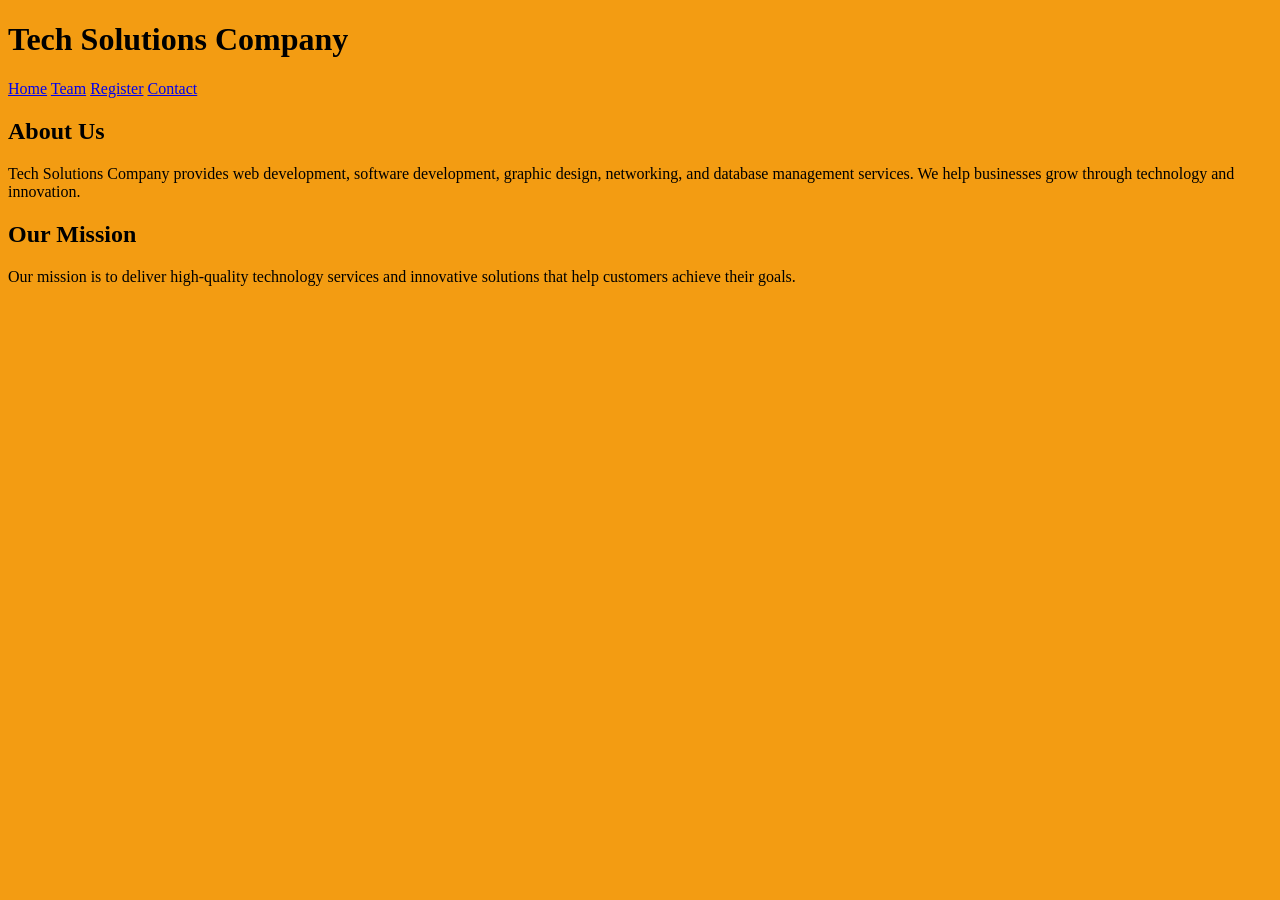
<file: Index.html>
<!DOCTYPE html>
<html>
<head>
    <title>Tech Solutions Company</title>
    <link rel="stylesheet" href="style.css">
</head>
<body>

<h1>Tech Solutions Company</h1>

<nav>
    <a href="Index.html">Home</a>
    <a href="team.html">Team</a>
    <a href="register.html">Register</a>
    <a href="contact.html">Contact</a>
</nav>

<div class="container">

<div class="left">
<h2>About Us</h2>
<p>
Tech Solutions Company provides web development, software development,
graphic design, networking, and database management services.
We help businesses grow through technology and innovation.
</p>
</div>

<div class="right">
<h2>Our Mission</h2>
<p>
Our mission is to deliver high-quality technology services and
innovative solutions that help customers achieve their goals.
</p>
</div>

</div>

</body>
</html
</file>
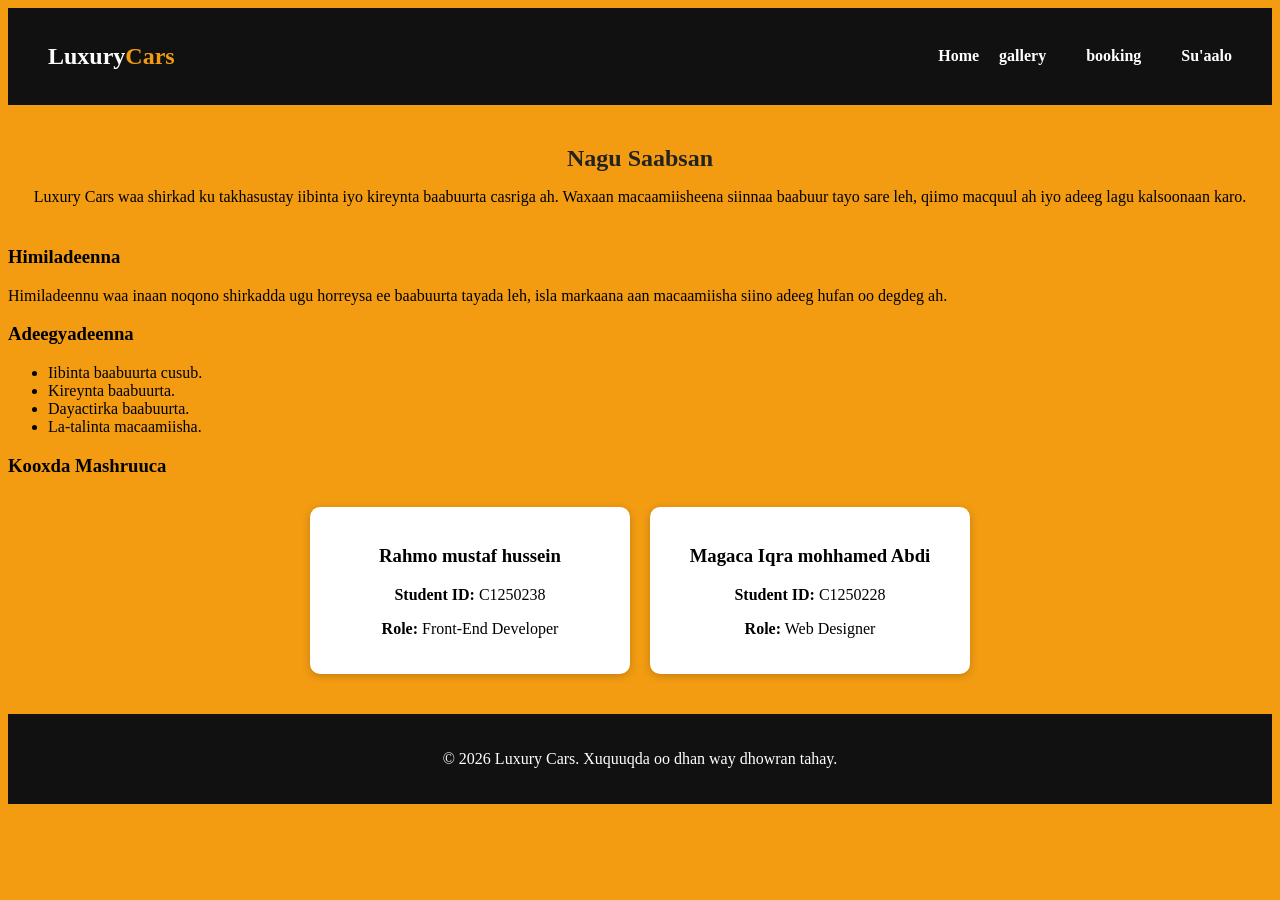
<file: About.html>
<!DOCTYPE html>
<html lang="so">
<head>
    <meta charset="UTF-8">
    <meta name="viewport" content="width=device-width, initial-scale=1.0">
    <title>Luxury Cars | Nagu Saabsan</title>
    <link rel="stylesheet" href="style.css">
</head>
<body>

<header class="main-header">
    <div class="logo">
        <h2>Luxury<span>Cars</span></h2>
    </div>

    <nav class="navbar">
        <ul>
            <li><a href="index.html">Home</a></li>
            <li><a href="gallery.html">gallery</a></li>
            <li><a href="table.html"><table></table></a></li>
            <li><a href="booking.html">booking</a></li>
            <li><a href="About.html" class="active"about us></a></li>
            <li><a href="Faq.html">Su'aalo</a></li>
        </ul>
    </nav>
</header>

<main>

<section class="about-page-section">

<div class="section-title">
<h2>Nagu Saabsan</h2>

<p>
Luxury Cars waa shirkad ku takhasustay iibinta iyo kireynta
baabuurta casriga ah. Waxaan macaamiisheena siinnaa baabuur
tayo sare leh, qiimo macquul ah iyo adeeg lagu kalsoonaan karo.
</p>

</div>

<h3>Himiladeenna</h3>

<p>
Himiladeennu waa inaan noqono shirkadda ugu horreysa ee
baabuurta tayada leh, isla markaana aan macaamiisha siino
adeeg hufan oo degdeg ah.
</p>

<h3>Adeegyadeenna</h3>

<ul>
<li>Iibinta baabuurta cusub.</li>
<li>Kireynta baabuurta.</li>
<li>Dayactirka baabuurta.</li>
<li>La-talinta macaamiisha.</li>
</ul>

<h3>Kooxda Mashruuca</h3>

<div class="team-container">

<div class="member-card">
<h3>Rahmo mustaf hussein</h3>
<p><strong>Student ID:</strong> C1250238</p>
<p><strong>Role:</strong> Front-End Developer</p>
</div>

<div class="member-card">
<h3>Magaca Iqra mohhamed Abdi</h3>
<p><strong>Student ID:</strong> C1250228</p>
<p><strong>Role:</strong> Web Designer</p>
</div>

</div>

</section>

</main>

<footer class="main-footer">
<p>&copy; 2026 Luxury Cars. Xuquuqda oo dhan way dhowran tahay.</p>
</footer>

</body>
</html>
</file>
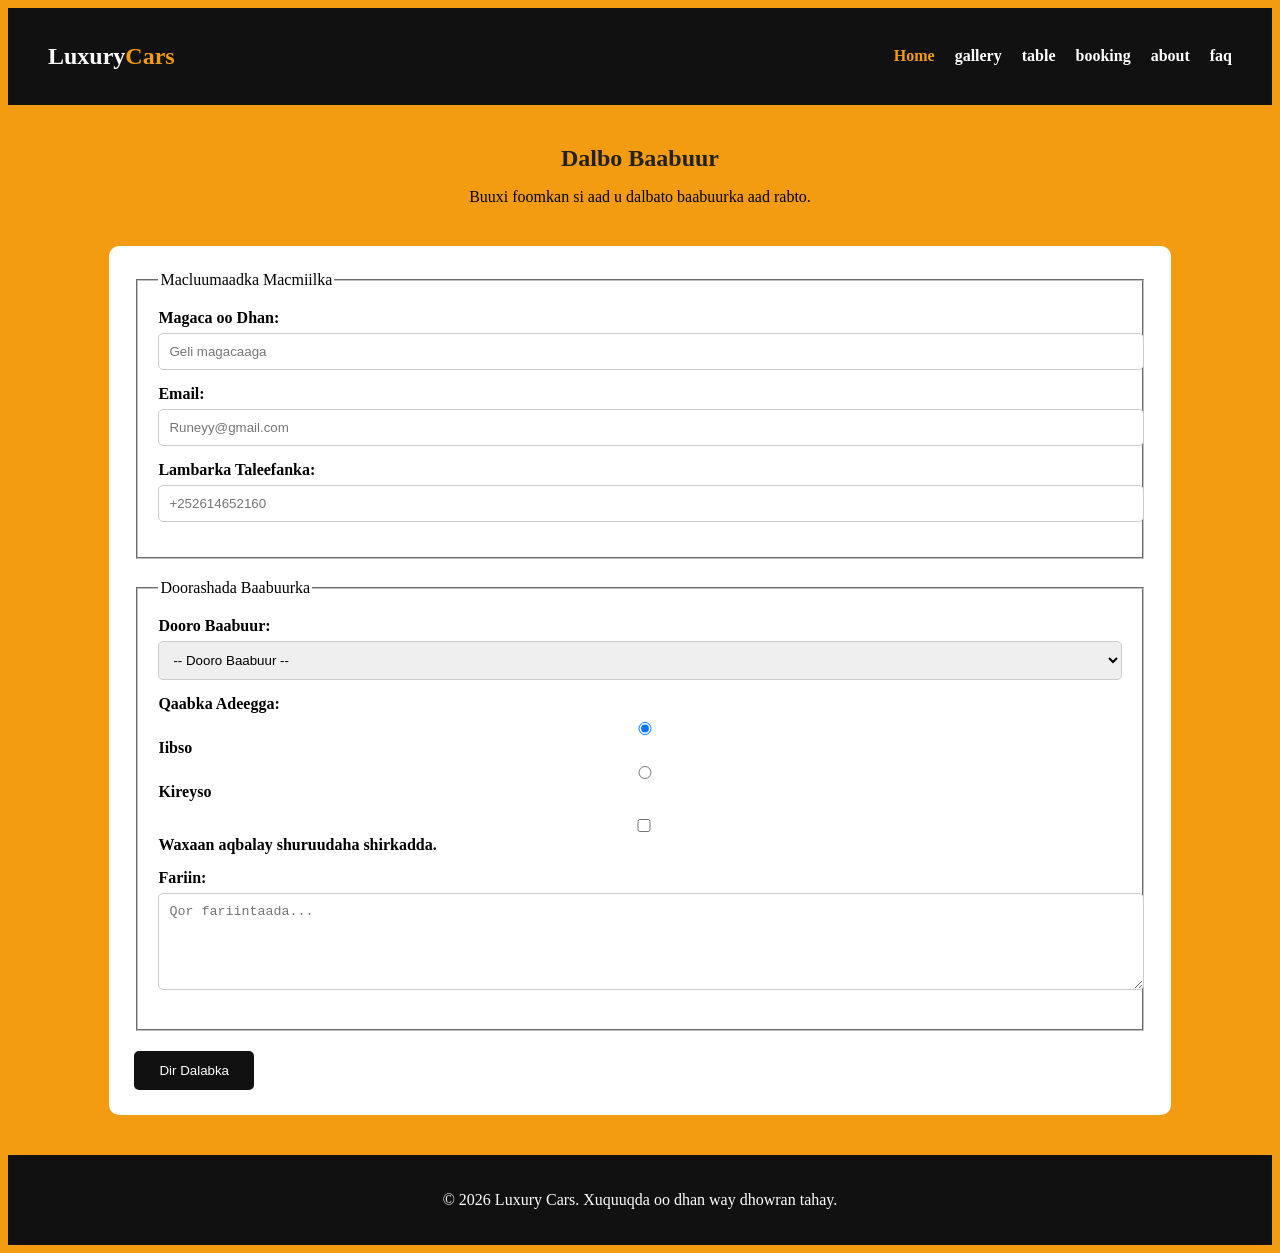
<file: booking.html>
<!DOCTYPE html>
<html lang="so">
<head>
    <meta charset="UTF-8">
    <meta name="viewport" content="width=device-width, initial-scale=1.0">
    <title>Luxury Cars | Dalbo Baabuur</title>
    <link rel="stylesheet" href="style.css">
</head>
<body>

<header class="main-header">
    <div class="logo">
        <h2>Luxury<span>Cars</span></h2>
    </div>

    <nav class="navbar">
        <ul>
            <li><a href="index.html" class="active">Home</a></li>
            <li><a href="gallery.html">gallery</a></li>
            <li><a href="table.html">table</a></li>
            <li><a href="booking.html">booking</a></li>
            <li><a href="About.html">about</a></li>
            <li><a href="Faq.html">faq</a></li>
        </ul>
    </nav>
</header>

<main>

<section class="form-section">

<div class="section-title">
<h2>Dalbo Baabuur</h2>
<p>Buuxi foomkan si aad u dalbato baabuurka aad rabto.</p>
</div>

<form action="#" method="POST" class="appointment-form">

<fieldset>

<legend>Macluumaadka Macmiilka</legend>

<div class="form-group">
<label for="fullname">Magaca oo Dhan:</label>
<input type="text" id="fullname" name="fullname"
placeholder="Geli magacaaga" required>
</div>

<div class="form-group">
<label for="email">Email:</label>
<input type="email" id="email" name="email"
placeholder="Runeyy@gmail.com" required>
</div>

<div class="form-group">
<label for="phone">Lambarka Taleefanka:</label>
<input type="tel" id="phone" name="phone"
placeholder="+252614652160" required>
</div>

</fieldset>

<fieldset>

<legend>Doorashada Baabuurka</legend>

<div class="form-group">
<label for="car">Dooro Baabuur:</label>

<select id="car" name="car" required>
<option value="">-- Dooro Baabuur --</option>
<option>BMW X5</option>
<option>Mercedes S-Class</option>
<option>Range Rover Sport</option>
<option>Toyota Land Cruiser</option>
<option>Lexus LX600</option>
</select>

</div>

<div class="form-group">
<label>Qaabka Adeegga:</label>

<input type="radio" id="buy" name="service" value="buy" checked>
<label for="buy" class="radio-label">Iibso</label>

<input type="radio" id="rent" name="service" value="rent">
<label for="rent" class="radio-label">Kireyso</label>

</div>

<div class="form-group">
<input type="checkbox" id="agree" required>
<label for="agree">Waxaan aqbalay shuruudaha shirkadda.</label>
</div>

<div class="form-group">
<label for="message">Fariin:</label>
<textarea id="message" name="message" rows="5"
placeholder="Qor fariintaada..."></textarea>
</div>

</fieldset>

<button type="submit" class="submit-btn">
Dir Dalabka
</button>

</form>

</section>

</main>

<footer class="main-footer">
<p>&copy; 2026 Luxury Cars. Xuquuqda oo dhan way dhowran tahay.</p>
</footer>

</body>
</html>
</file>
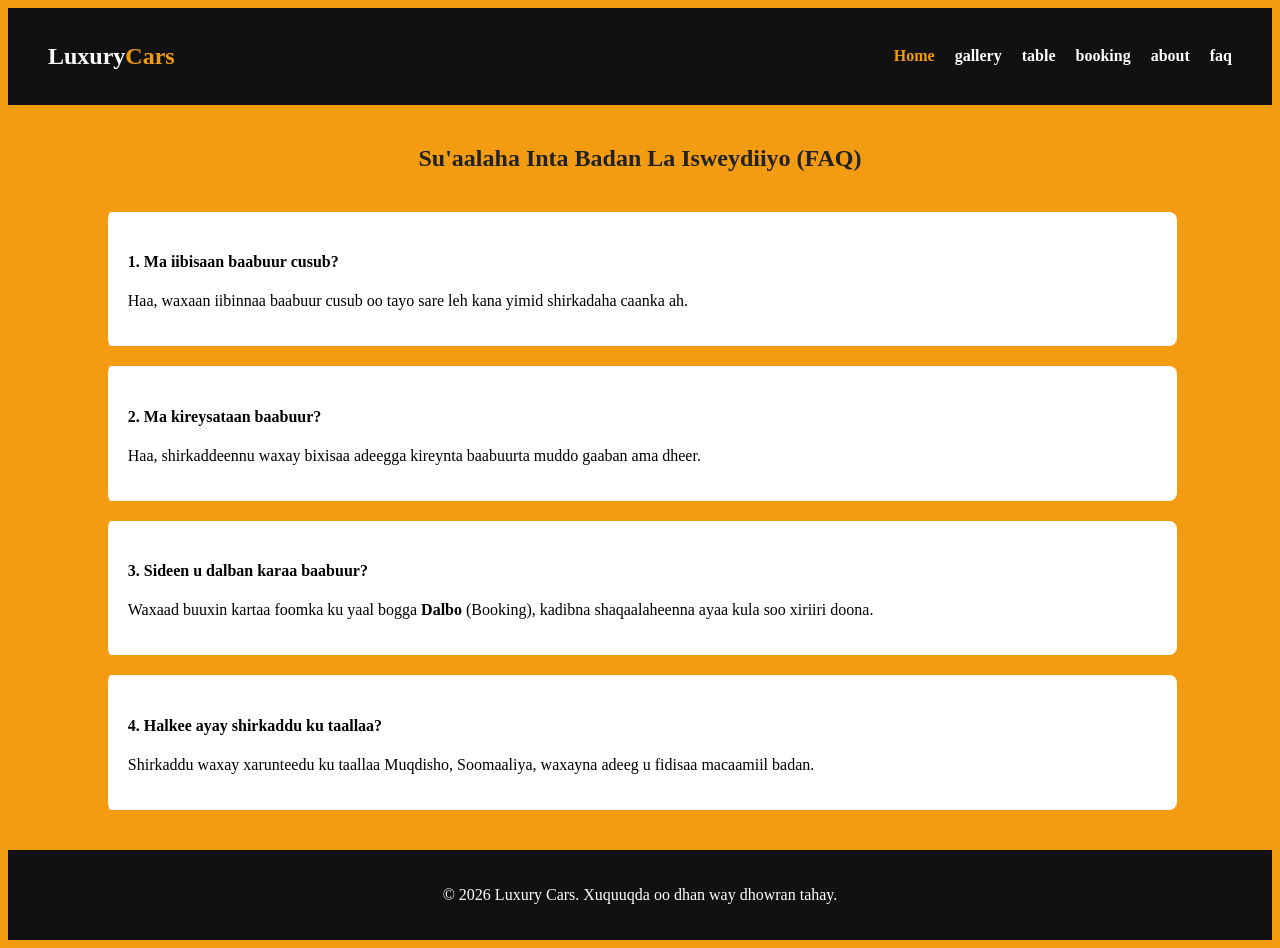
<file: Faq.html>
<!DOCTYPE html>
<html lang="so">
<head>
    <meta charset="UTF-8">
    <meta name="viewport" content="width=device-width, initial-scale=1.0">
    <title>Luxury Cars | FAQ</title>
    <link rel="stylesheet" href="style.css">
</head>
<body>

<header class="main-header">
    <div class="logo">
        <h2>Luxury<span>Cars</span></h2>
    </div>

    <nav class="navbar">
        <ul>
            
            <li><a href="index.html" class="active">Home</a></li>
            <li><a href="gallery.html">gallery</a></li>
            <li><a href="table.html">table</a></li>
            <li><a href="booking.html">booking</a></li>
            <li><a href="About.html">about</a></li>
            <li><a href="Faq.html">faq</a></li>
        </ul>
    </nav>
</header>

<main>

<section class="faq-section">

<div class="section-title">
<h2>Su'aalaha Inta Badan La Isweydiiyo (FAQ)</h2>
</div>

<div class="faq-content">

<article class="faq-item">
<h4>1. Ma iibisaan baabuur cusub?</h4>
<p>Haa, waxaan iibinnaa baabuur cusub oo tayo sare leh kana yimid shirkadaha caanka ah.</p>
</article>

<article class="faq-item" style="margin-top:20px;">
<h4>2. Ma kireysataan baabuur?</h4>
<p>Haa, shirkaddeennu waxay bixisaa adeegga kireynta baabuurta muddo gaaban ama dheer.</p>
</article>

<article class="faq-item" style="margin-top:20px;">
<h4>3. Sideen u dalban karaa baabuur?</h4>
<p>Waxaad buuxin kartaa foomka ku yaal bogga <strong>Dalbo</strong> (Booking), kadibna shaqaalaheenna ayaa kula soo xiriiri doona.</p>
</article>

<article class="faq-item" style="margin-top:20px;">
<h4>4. Halkee ayay shirkaddu ku taallaa?</h4>
<p>Shirkaddu waxay xarunteedu ku taallaa Muqdisho, Soomaaliya, waxayna adeeg u fidisaa macaamiil badan.</p>
</article>

</div>

</section>

</main>

<footer class="main-footer">
<p>&copy; 2026 Luxury Cars. Xuquuqda oo dhan way dhowran tahay.</p>
</footer>

</body>
</html>
</file>
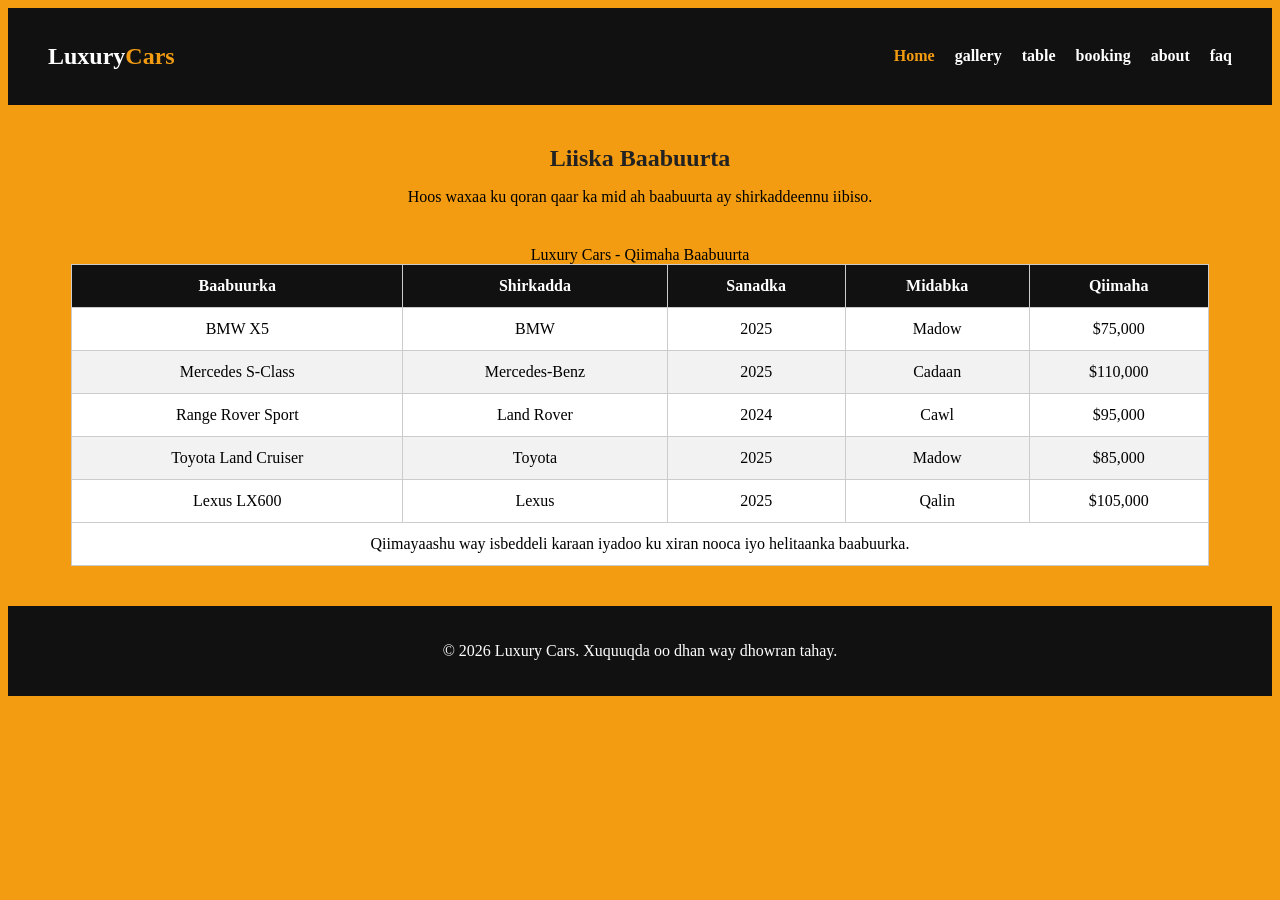
<file: table.html>
<!DOCTYPE html>
<html lang="so">
<head>
    <meta charset="UTF-8">
    <meta name="viewport" content="width=device-width, initial-scale=1.0">
    <title>Luxury Cars | Baabuurta</title>
    <link rel="stylesheet" href="style.css">
</head>
<body>

<header class="main-header">
    <div class="logo">
        <h2>Luxury<span>Cars</span></h2>
    </div>

    <nav class="navbar">
        <ul>
            <li><a href="index.html" class="active">Home</a></li>
            <li><a href="gallery.html">gallery</a></li>
            <li><a href="table.html">table</a></li>
            <li><a href="booking.html">booking</a></li>
            <li><a href="About.html">about</a></li>
            <li><a href="Faq.html">faq</a></li>
        </ul>
    </nav>
</header>

<main>

<section class="table-section">

<div class="section-title">
<h2>Liiska Baabuurta</h2>
<p>Hoos waxaa ku qoran qaar ka mid ah baabuurta ay shirkaddeennu iibiso.</p>
</div>

<div class="table-container">

<table>

<caption>Luxury Cars - Qiimaha Baabuurta</caption>

<thead>
<tr>
<th>Baabuurka</th>
<th>Shirkadda</th>
<th>Sanadka</th>
<th>Midabka</th>
<th>Qiimaha</th>
</tr>
</thead>

<tbody>

<tr>
<td>BMW X5</td>
<td>BMW</td>
<td>2025</td>
<td>Madow</td>
<td>$75,000</td>
</tr>

<tr>
<td>Mercedes S-Class</td>
<td>Mercedes-Benz</td>
<td>2025</td>
<td>Cadaan</td>
<td>$110,000</td>
</tr>

<tr>
<td>Range Rover Sport</td>
<td>Land Rover</td>
<td>2024</td>
<td>Cawl</td>
<td>$95,000</td>
</tr>

<tr>
<td>Toyota Land Cruiser</td>
<td>Toyota</td>
<td>2025</td>
<td>Madow</td>
<td>$85,000</td>
</tr>

<tr>
<td>Lexus LX600</td>
<td>Lexus</td>
<td>2025</td>
<td>Qalin</td>
<td>$105,000</td>
</tr>

</tbody>

<tfoot>
<tr>
<td colspan="5">
Qiimayaashu way isbeddeli karaan iyadoo ku xiran nooca iyo helitaanka baabuurka.
</td>
</tr>
</tfoot>

</table>

</div>

</section>

</main>

<footer class="main-footer">
<p>&copy; 2026 Luxury Cars. Xuquuqda oo dhan way dhowran tahay.</p>
</footer>

</body>
</html>
</file>
<file: style.css>
body{
    background-color: #f39c12;
}

/* ===== HEADER ===== */
.main-header{
    background:#111;
    color:white;
    display:flex;
    justify-content:space-between;
    align-items:center;
    padding:15px 40px;
    flex-wrap:wrap;
}

.logo h2{
    color:white;
}

.logo span{
    color:#f39c12;
}

/* ===== NAVIGATION ===== */
.navbar ul{
    list-style:none;
    display:flex;
    gap:20px;
}

.navbar ul li a{
    color:white;
    text-decoration:none;
    font-weight:bold;
    transition:0.3s;
}

.navbar ul li a:hover,
.navbar ul li a.active{
    color:#f39c12;
}

/* ===== HERO ===== */
.hero{
    background:#222;
    color:white;
    text-align:center;
    padding:80px 20px;
}

.hero h1{
    font-size:40px;
    margin-bottom:15px;
}

.hero p{
    font-size:18px;
    margin-bottom:25px;
}

.btn{
    background:#f39c12;
    color:white;
    padding:12px 25px;
    text-decoration:none;
    border-radius:5px;
    font-weight:bold;
}

.btn:hover{
    background:#d68910;
}

/* ===== SECTION ===== */
.section-title{
    text-align:center;
    margin:40px 20px;
}

.section-title h2{
    color:#222;
    margin-bottom:10px;
}

/* ===== GALLERY ===== */
.gallery-grid{
    display:grid;
    grid-template-columns:repeat(auto-fit,minmax(250px,1fr));
    gap:20px;
    padding:20px 40px;
}

.gallery-item img{
    width:100%;
    height:220px;
    object-fit:cover;
    border-radius:10px;
    box-shadow:0 2px 8px rgba(0,0,0,.3);
}

/* ===== TABLE ===== */
.table-container{
    width:90%;
    margin:auto;
    overflow-x:auto;
}

table{
    width:100%;
    border-collapse:collapse;
    background:white;
}

table th{
    background:#111;
    color:white;
}

table th,
table td{
    border:1px solid #ccc;
    padding:12px;
    text-align:center;
}

table tr:nth-child(even){
    background:#f2f2f2;
}

/* ===== FORM ===== */
.appointment-form{
    width:80%;
    margin:30px auto;
    background:white;
    padding:25px;
    border-radius:10px;
}

fieldset{
    margin-bottom:20px;
    padding:20px;
}

.form-group{
    margin-bottom:15px;
}

.form-group label{
    display:block;
    margin-bottom:6px;
    font-weight:bold;
}

.form-group input,
.form-group select,
.form-group textarea{
    width:100%;
    padding:10px;
    border:1px solid #ccc;
    border-radius:5px;
}

.submit-btn{
    background:#111;
    color:white;
    border:none;
    padding:12px 25px;
    cursor:pointer;
    border-radius:5px;
}

.submit-btn:hover{
    background:#f39c12;
}

/* ===== ABOUT ===== */
.team-container{
    display:flex;
    gap:20px;
    justify-content:center;
    flex-wrap:wrap;
    margin:30px;
}

.member-card{
    background:white;
    padding:20px;
    width:280px;
    border-radius:10px;
    text-align:center;
    box-shadow:0 2px 8px rgba(0,0,0,.2);
}

/* ===== FAQ ===== */
.faq-content{
    width:85%;
    margin:auto;
}

.faq-item{
    background:white;
    padding:20px;
    margin-bottom:20px;
    border-left:5px solid #f39c12;
    border-radius:8px;
}

/* ===== FOOTER ===== */
.main-footer{
    background:#111;
    color:white;
    text-align:center;
    padding:20px;
    margin-top:40px;
}

/* ===== RESPONSIVE ===== */
@media(max-width:768px){

.main-header{
    flex-direction:column;
}

.navbar ul{
    flex-direction:column;
    text-align:center;
    margin-top:15px;
}

.hero h1{
    font-size:28px;
}

.appointment-form{
    width:95%;
}

}
</file>
